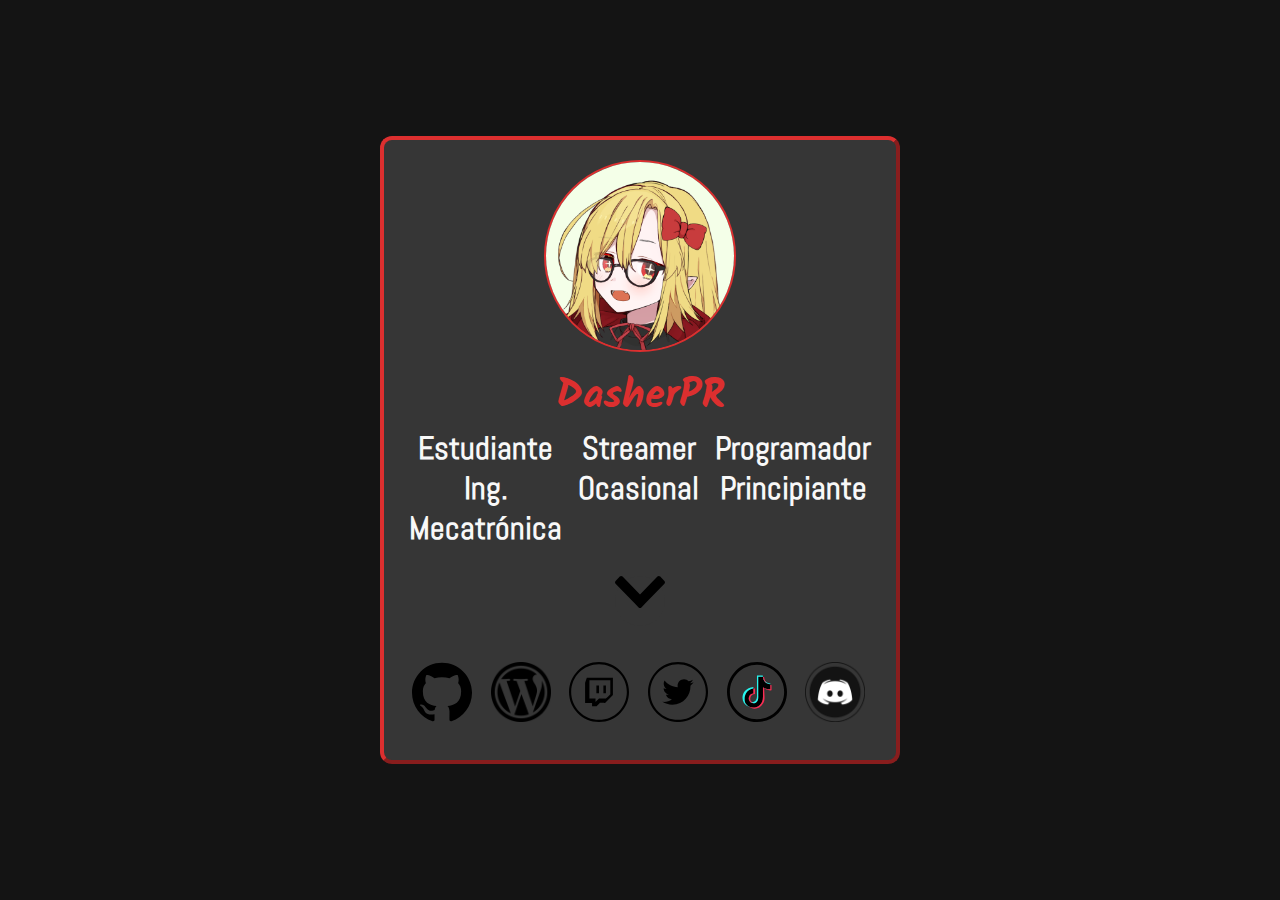
<file: index.html>
<!DOCTYPE html>
<html lang="en">
<head>
    <meta charset="UTF-8">
    <meta http-equiv="X-UA-Compatible" content="IE=edge">
    <meta name="viewport" content="width=device-width, initial-scale=1.0">
    <title>DasherPR</title>
    <link rel="preconnect" href="https://fonts.googleapis.com">
    <link rel="preconnect" href="https://fonts.gstatic.com" crossorigin>
    <link rel="preconnect" href="https://fonts.googleapis.com">
    <link rel="preconnect" href="https://fonts.gstatic.com" crossorigin>
    <link href="https://fonts.googleapis.com/css2?family=Abel&display=swap" rel="stylesheet">
    <link href="https://fonts.googleapis.com/css2?family=Dancing+Script:wght@700&family=Kalam&display=swap" rel="stylesheet">
    <link rel="stylesheet" href="./css/index.css">
</head>
<body>
    <section class="web-container">
        <div class="card">
            <section class="presentation">
                <img class="pfp" src="./src/LunaPFP.png" alt="Imagen de perfil de Dasher">
                <h1 class="name">DasherPR</h1>
            </section>

            <section class="description">
                <div class="labor">
                    <h1>Estudiante Ing. Mecatrónica</h1>
                    <h1>Streamer Ocasional</h1>
                    <h1>Programador Principiante</h1>
                </div>
                <div class="button-arrow-container">
                    <a href="description.html" class="button-arrow">
                        <img src="./src/arrow-down-icon.svg" alt="Flecha de expandir hacia abajo">
                    </a>
                </div>
            </section>

            <section class="socialmedia">
                <a href="https://github.com/DasherPR" target="_blank" class="button-github">
                    <img src="./src/github.svg" alt="github icono">
                </a>

                <a href="https://espaciodasher.wordpress.com" target="_blank" class="button-wordpress">
                    <img src="./src/wordpress.png" alt="wordpress icono">
                </a>

                <a href="https://www.twitch.tv/dasherpr" target="_blank" class="button-twitch">
                    <img src="./src/twitch-round-line.svg" alt="twitch icono">
                </a>

                <a href="https://twitter.com/DasherPR" target="_blank" class="button-twitter">
                    <img src="./src/twitter-round-line.svg" alt="twitter icono">
                </a>

                <a href="https://www.tiktok.com/@dasher2pr" target="_blank" class="button-tiktok">
                    <img src="./src/tiktok-round-line-color.svg" alt="tiktok icono">
                </a>

                <a href="https://discord.gg/mGvsnSPSZx" target="_blank" class="button-discord">
                    <img src="./src/discord-white-icon-27.jpg" alt="discord icono">
                </a>
            </section>
        </div>
    </section>
</body>
</html>
</file>
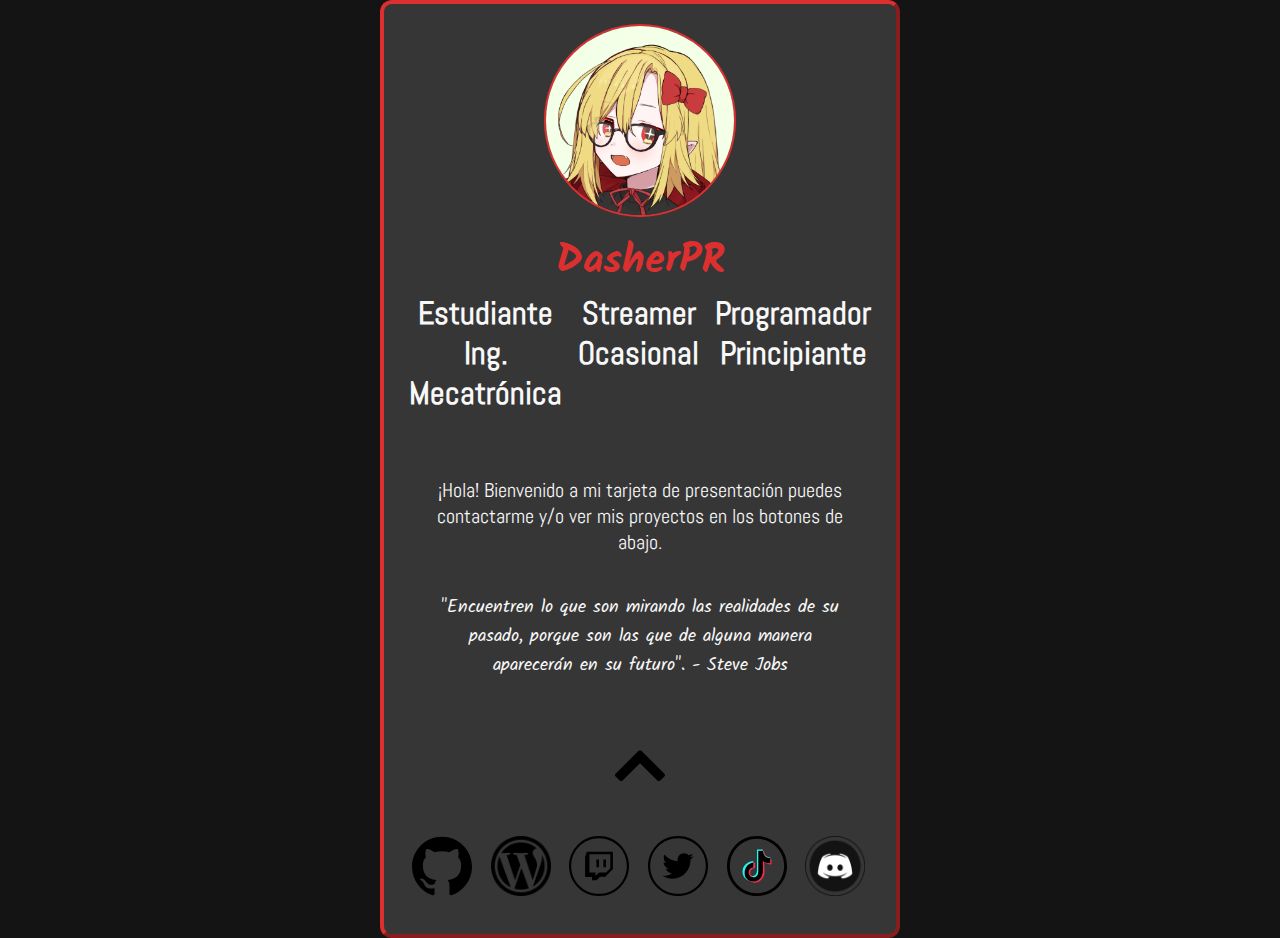
<file: description.html>
<!DOCTYPE html>
<html lang="en">
<head>
    <meta charset="UTF-8">
    <meta http-equiv="X-UA-Compatible" content="IE=edge">
    <meta name="viewport" content="width=device-width, initial-scale=1.0">
    <title>DasherPR</title>
    <link rel="preconnect" href="https://fonts.googleapis.com">
    <link rel="preconnect" href="https://fonts.gstatic.com" crossorigin>
    <link rel="preconnect" href="https://fonts.googleapis.com">
    <link rel="preconnect" href="https://fonts.gstatic.com" crossorigin>
    <link href="https://fonts.googleapis.com/css2?family=Abel&display=swap" rel="stylesheet">
    <link href="https://fonts.googleapis.com/css2?family=Dancing+Script:wght@700&family=Kalam&display=swap" rel="stylesheet">
    <link rel="stylesheet" href="./css/index.css">
</head>
<body>
    <section class="web-container">
        <div class="card">
            <section class="presentation">
                <img class="pfp" src="./src/LunaPFP.png" alt="Imagen de perfil de Dasher">
                <h1 class="name">DasherPR</h1>
            </section>

            <section class="description">
                <div class="labor">
                    <h1>Estudiante Ing. Mecatrónica</h1>
                    <h1>Streamer Ocasional</h1>
                    <h1>Programador Principiante</h1>
                </div>
                <div class="container-text">
                    <p class="desc">¡Hola! Bienvenido a mi tarjeta de presentación puedes contactarme y/o ver mis proyectos en los botones de abajo.</p>
                    <p class="quote">"Encuentren lo que son mirando las realidades de su pasado, porque son las que de alguna manera aparecerán en su futuro". - Steve Jobs </p>
                </div>
                <div class="button-arrow-container">
                    <a type="button" class="button-arrow" href="index.html">
                        <img class="arrow" src="./src/arrow-down-icon.svg" alt="Flecha de expandir hacia abajo">
                    </a>
                </div>
            </section>

            <section class="socialmedia">
                <a href="https://github.com/DasherPR" target="_blank" class="button-github">
                    <img src="./src/github.svg" alt="github icono">
                </a>

                <a href="https://espaciodasher.wordpress.com" target="_blank" class="button-wordpress">
                    <img src="./src/wordpress.png" alt="wordpress icono">
                </a>

                <a href="https://www.twitch.tv/dasherpr" target="_blank" class="button-twitch">
                    <img src="./src/twitch-round-line.svg" alt="twitch icono">
                </a>

                <a href="https://twitter.com/DasherPR" target="_blank" class="button-twitter">
                    <img src="./src/twitter-round-line.svg" alt="twitter icono">
                </a>

                <a href="https://www.tiktok.com/@dasher2pr" target="_blank" class="button-tiktok">
                    <img src="./src/tiktok-round-line-color.svg" alt="tiktok icono">
                </a>

                <a href="https://discord.gg/mGvsnSPSZx" target="_blank" class="button-discord">
                    <img src="./src/discord-white-icon-27.jpg" alt="discord icono">
                </a>
            </section>
        </div>
    </section>
</body>
</html>
</file>
<file: css/index.css>
:root {
    --blackbg: #141414;
    --black: #363636;
    --red: #DC2F2F;
    --orange: #FF894C;
    --white: #F8F8F8;
    --sm: 14px;
    --md: 16px;
    --lg: 20px;
}

body {
    margin: 0;
    background-color: var(--blackbg);
}

.web-container {
    display: grid;
    width: 100%;
    height: 100vh;
    place-items: center;
}

.card {
    background-color: var(--black);
    padding: 20px;
    border-radius: 12px;
    border: 4px outset var(--red);
    width: 520px;
    box-sizing: border-box;
}

.presentation {
    display: flex;
    flex-direction: column;
    align-items: center;
}

.pfp {
    border-radius: 50%;
    border: 2px solid var(--red);
    width: 40%;
}

.name {
    font-family: 'Kalam', cursive;
    font-size: 40px;
    color: var(--red);
    margin: 0;
    margin-top: 12px;
}

.labor {
    display: flex;
    justify-content: center;
}

.labor h1 {
    margin: 0px 8px;
    color: var(--white);
    width: 40%;
    text-align: center;
    font-family: 'Abel', sans-serif;
}

.button-arrow-container {
    display: flex;
    justify-content: center;
    margin: 28px;
}

.button-arrow {
    width: 50px;
    height: 50px;
    justify-content: center;
    border-radius: 50%;
    border: none;
    background-color: var(--black);
}

.button-arrow:hover {
    cursor: pointer;
}

.socialmedia {
    display: flex;
    justify-content: center;
    width: 100%;
}

.socialmedia a {
    margin: 4px;
    width: 70px;
    height: 70px;
    padding: 4px;
    background-color: var(--black);
    border: none;
}

.socialmedia a img {
    width: 60px;
    height:60px;
}

.arrow {
    transform: rotate(180deg);
}

.container-text{
    margin-top: 20px;
    display: flex;
    flex-direction: column;
    align-items: center;
    padding: 24px;
    box-sizing: border-box;
}

.desc {
    font-family: 'Abel', sans-serif;
    font-size: 20px;
    color: var(--white);
    text-align: center;
}

.quote {
    font-family: 'Kalam', sans-serif;
    font-size: 18px;
    color: var(--white);
    text-align: center;
}
</file>
